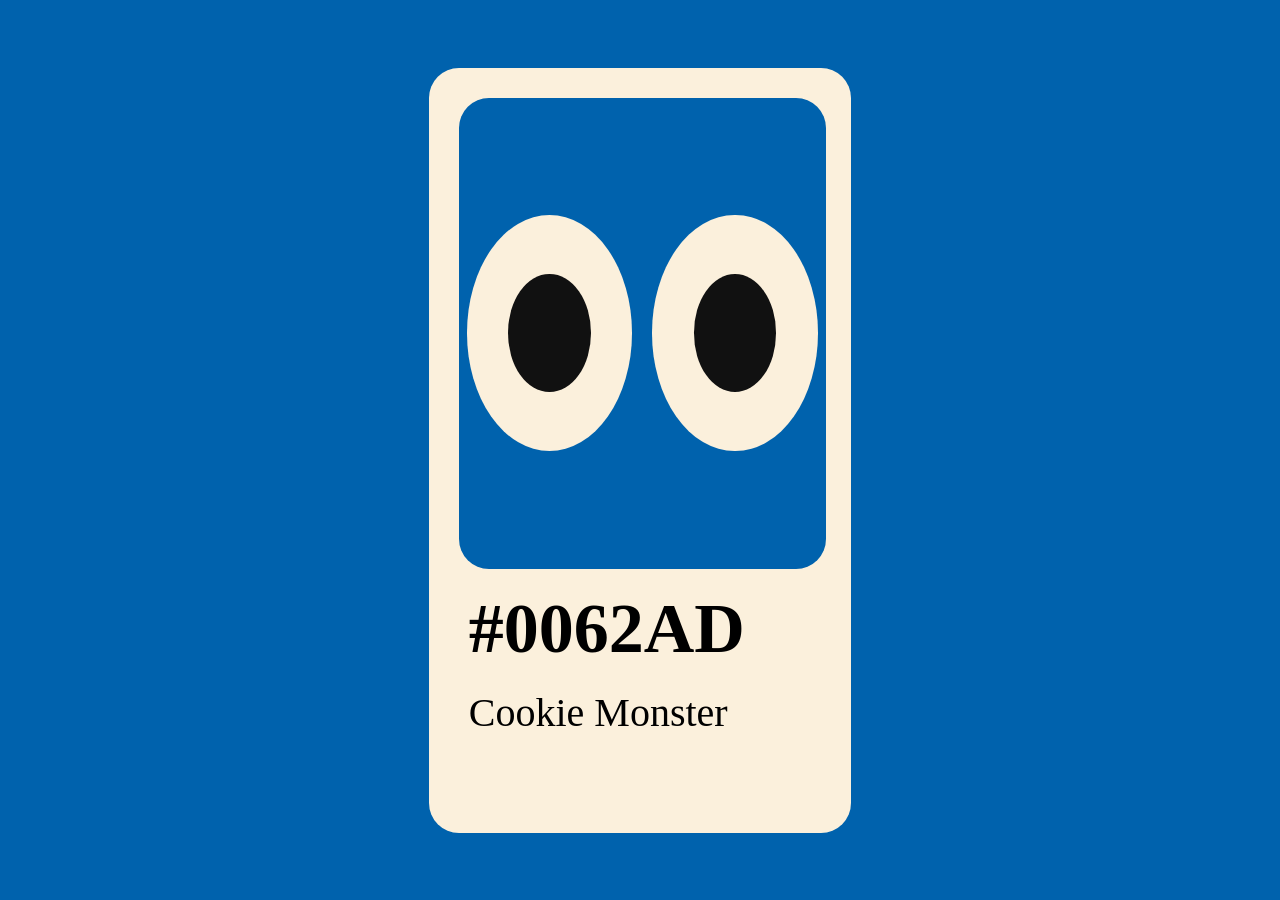
<file: EyePointer.html>
<!doctype html>
<html lang="en">
  <head>
    <meta charset="UTF-8" />
    <meta name="viewport" content="width=device-width, initial-scale=1.0" />
    <title>box of eye</title>
    <link rel="stylesheet" href="EyePointer.css" />
  </head>
  <body>
    <div id="mainbox">
      <div id="eyebox">
        <div id="eye1">
          <div id="innerpart"></div>
        </div>
        <div id="eye2">
          <div id="innerpart"></div>
        </div>
      </div>
      <h1>#0062AD</h1>
      <h4>Cookie Monster</h4>
    </div>
    <script
      src="https://cdnjs.cloudflare.com/ajax/libs/gsap/3.13.0/gsap.min.js"
      integrity="sha512-NcZdtrT77bJr4STcmsGAESr06BYGE8woZdSdEgqnpyqac7sugNO+Tr4bGwGF3MsnEkGKhU2KL2xh6Ec+BqsaHA=="
      crossorigin="anonymous"
      referrerpolicy="no-referrer"
    ></script>
    <script src="EyePointer.js"></script>
  </body>
</html>
</file>
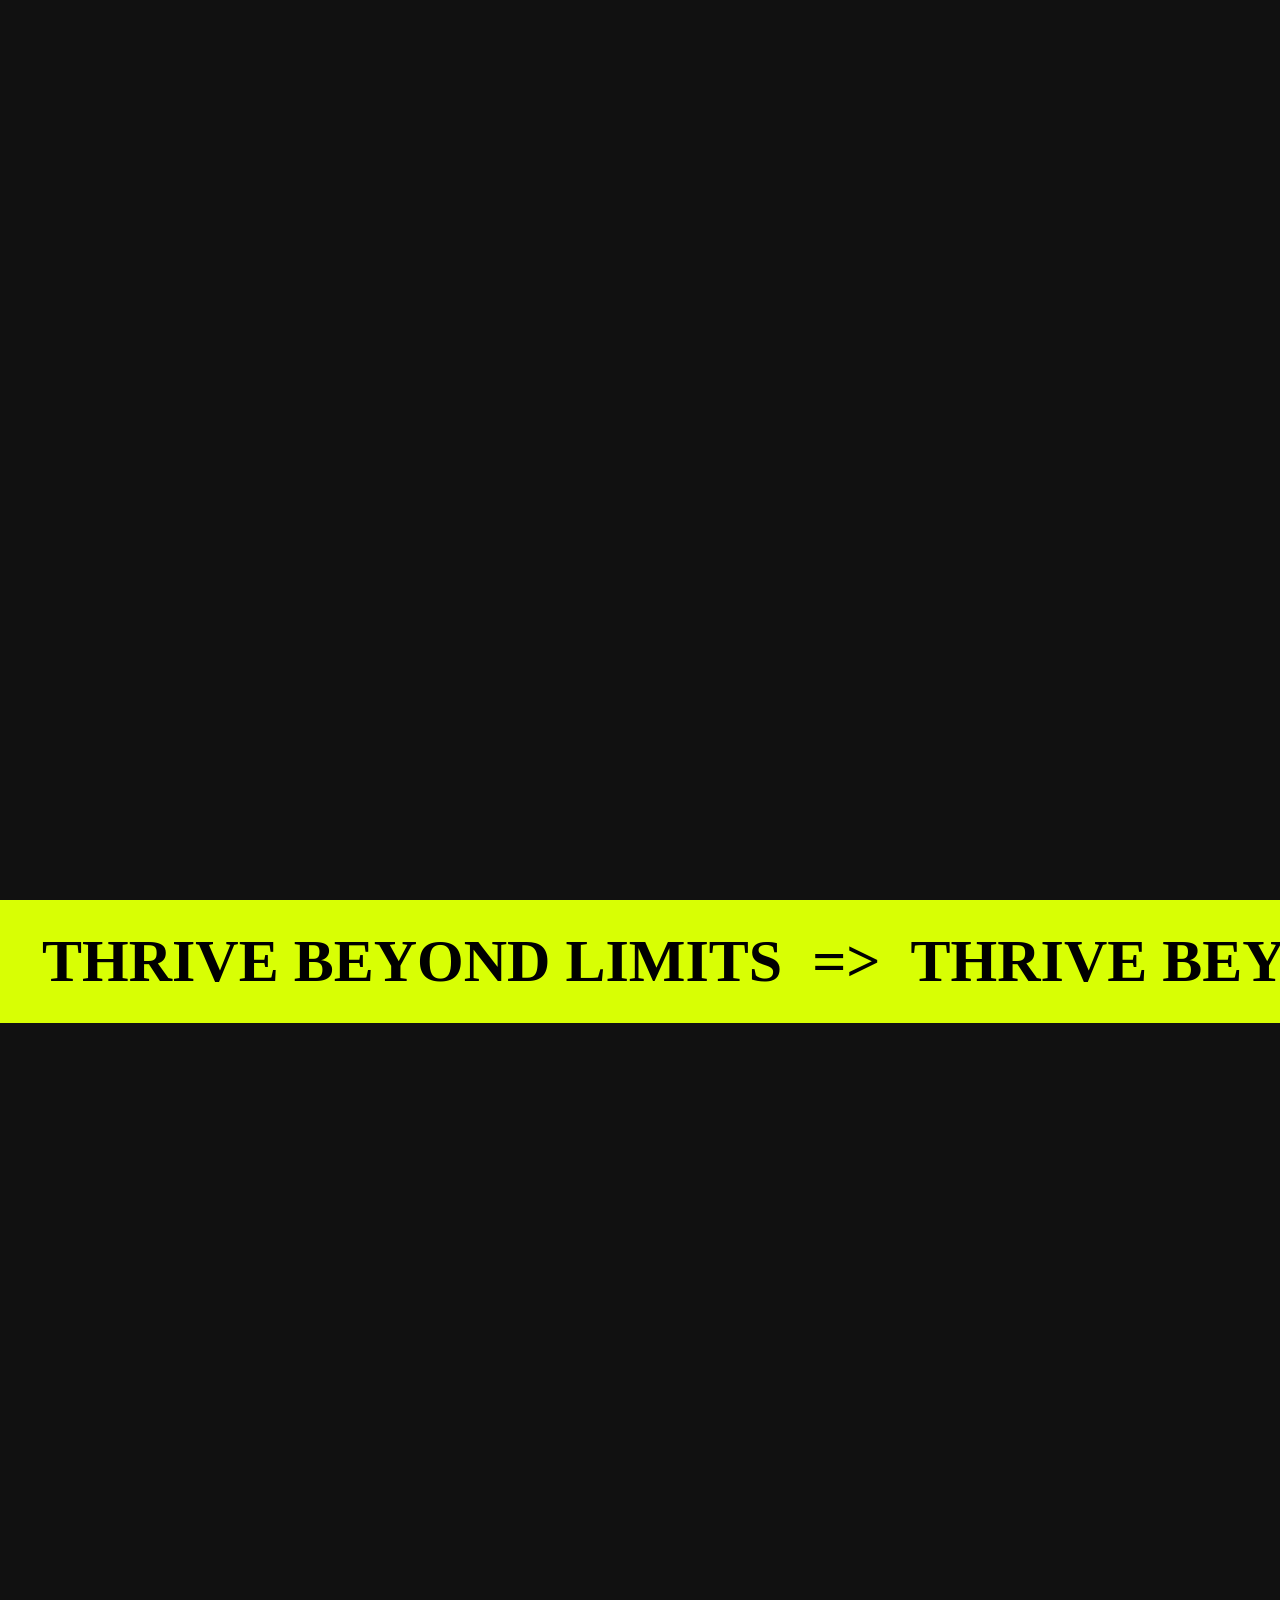
<file: lineAnimation.html>
<!doctype html>
<html lang="en">
  <head>
    <meta charset="UTF-8" />
    <meta name="viewport" content="width=device-width, initial-scale=1.0" />
    <title>scroll animation</title>
    <link rel="stylesheet" href="lineAnimation.css" />
  </head>
  <body>
    <div id="page1"></div>
    <div id="page2">
      <div id="move">
        <div id="marque">
          <h1>THRIVE BEYOND LIMITS</h1>
          <h1 id="second">=></h1>
        </div>
        <div id="marque">
          <h1>THRIVE BEYOND LIMITS</h1>
          <h1 id="second">=></h1>
        </div>
        <div id="marque">
          <h1>THRIVE BEYOND LIMITS</h1>
          <h1 id="second">=></h1>
        </div>
        <div id="marque">
          <h1>THRIVE BEYOND LIMITS</h1>
          <h1 id="second">=></h1>
        </div>
      </div>
    </div>
    <div id="page3"></div>
    <script
      src="https://cdnjs.cloudflare.com/ajax/libs/gsap/3.13.0/gsap.min.js"
      integrity="sha512-NcZdtrT77bJr4STcmsGAESr06BYGE8woZdSdEgqnpyqac7sugNO+Tr4bGwGF3MsnEkGKhU2KL2xh6Ec+BqsaHA=="
      crossorigin="anonymous"
      referrerpolicy="no-referrer"
    ></script>
    <script src="lineAnimation.js"></script>
  </body>
</html>
</file>
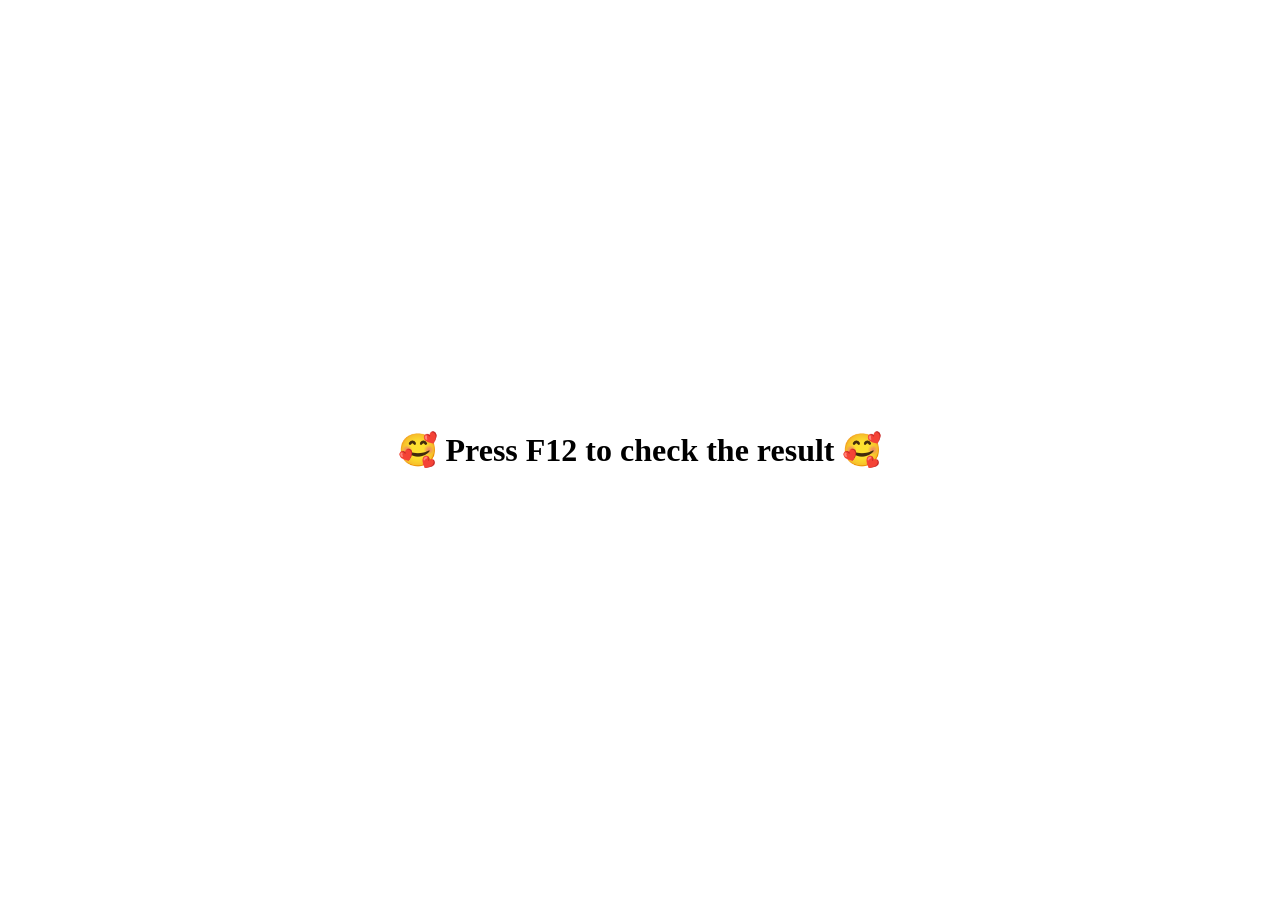
<file: Passwordchacker.html>
<!doctype html>
<html lang="en">
  <head>
    <meta charset="UTF-8" />
    <meta name="viewport" content="width=device-width, initial-scale=1.0" />
    <title>Closures Example !!</title>
    <style>
      body {
        display: flex;
        justify-content: center;
        align-items: center;
        height: 100vh;
        width: 100vw;
        margin: 0;
        padding: 0;
      }
    </style>
  </head>
  <body>
    <h1>🥰 Press F12 to check the result 🥰</h1>
    <script src="Passwordchacker.js"></script>
  </body>
</html>
</file>
<file: EyePointer.css>
* {
  margin: 0%;
  padding: 0%;
  box-sizing: border-box;
}

html,
body {
  height: 100%;
  width: 100%;
  background-color: #0062ad;
}

body,
#eyebox,
#eye1,
#eye2 {
  display: flex;
  justify-content: center;
  align-items: center;
}

#mainbox {
  background-color: #fbf0dc;
  height: 85vh;
  width: 33vw;
  padding: 20px 20px;
  border-radius: 30px;
}

#eyebox {
  background-color: #0062ad;
  height: 65%;
  width: 96%;
  position: relative;
  top: 10px;
  left: 10px;
  border-radius: 30px;
  gap: 20px;
}

#eye1,
#eye2 {
  height: 50%;
  width: 45%;
  background-color: #fbf0dc;
  border-radius: 50%;
  align-items: center;
}

#innerpart {
  height: 50%;
  width: 50%;
  border-radius: 50%;
  background-color: #111;
}

h1 {
  margin-top: 30px;
  margin-left: 20px;
  font-size: 70px;
  font-weight: bolder;
}

h4 {
  font-size: 40px;
  font-weight: 500;
  margin-top: 20px;
  margin-left: 20px;
}
</file>
<file: lineAnimation.css>
* {
  margin: 0;
  padding: 0;
  box-sizing: border-box;
}

html::-webkit-scrollbar {
  display: none;
}

html,
body {
  height: 100%;
  width: 100%;
  background-color: #111;
}

#page1,
#page2,
#page3 {
  height: 100vh;
  width: 100vw;
}

#move {
  background-color: #d8ff04;
  display: flex;
  padding: 3vh;
  overflow-x: hidden;
}

#marque {
  flex-shrink: 0;
  display: flex;
  align-items: center;
  gap: 30px;
  padding: 0px 15px;
  transform: translateX(0%);
}

#marque h1 {
  font-size: 60px;
}

#marque #second {
  font-size: 60px;
}
</file>
